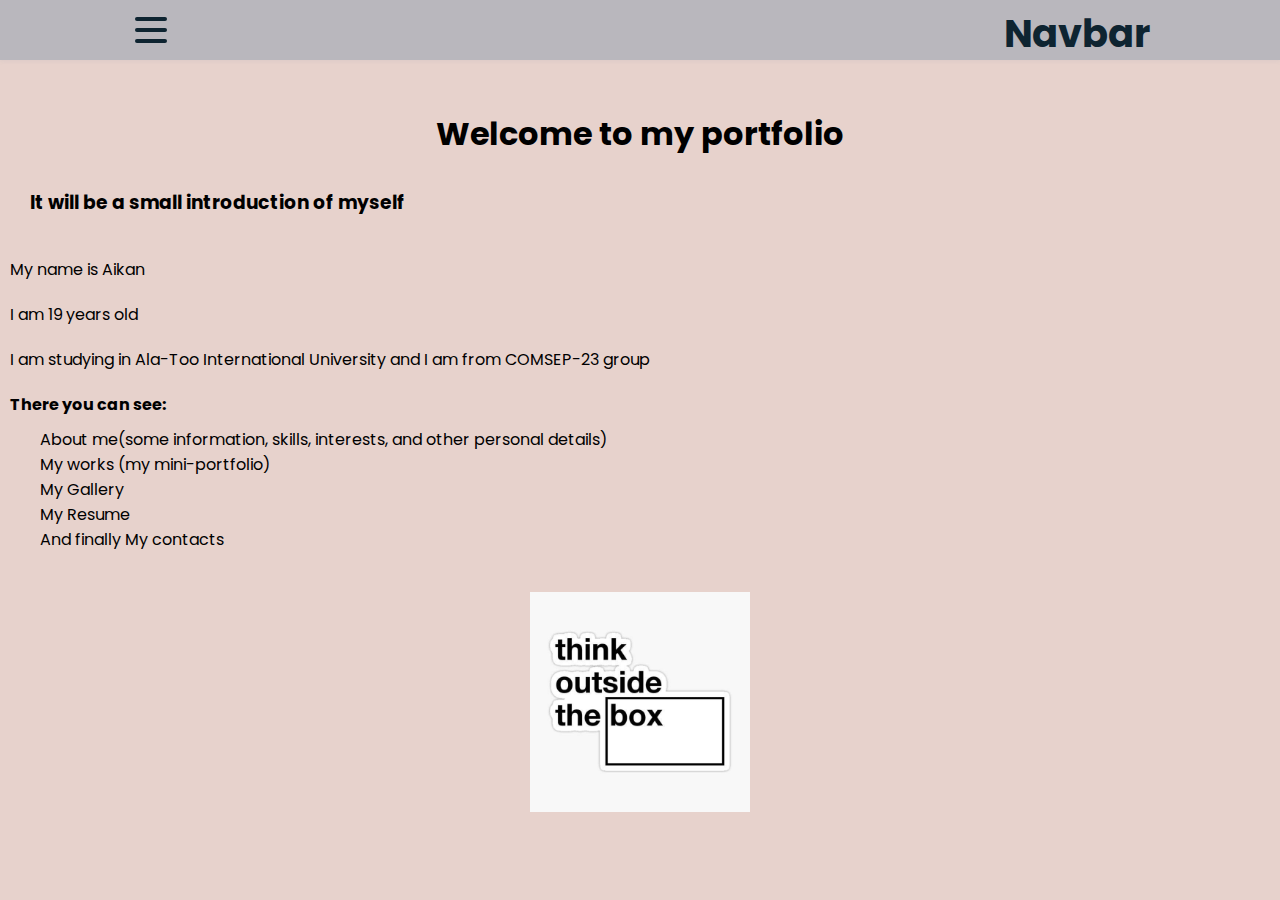
<file: index.html>
<!DOCTYPE html>
<html lang="en">
<head>
    <meta charset="UTF-8">
    <meta name="viewport" content="width=device-width, initial-scale=1.0">
    <title>Home</title>
    <link rel="stylesheet" href="css/style.css">
</head>
<body>
        <nav>
          <div class="navbar">
            <div class="container nav-container">
                <input class="checkbox" type="checkbox" name="" id="" />
                <div class="hamburger-lines">
                  <span class="line line1"></span>
                  <span class="line line2"></span>
                  <span class="line line3"></span>
                </div>  
              <div class="logo">
                <h1>Navbar</h1>
              </div>
              <div class="menu-items">
                <li><a href="#">Home</a></li>
                <li><a href="about.html">About</a></li>
                <li><a href="resume.html">Resume</a></li>
                <li><a href="works.html">Works</a></li>
                <li><a href="gallery.html">Gallery</a></li>
                <li><a href="contact.html">Contact</a></li>
              </div>
            </div>
          </div>
        </nav>
      <div class="h1">
      <h1>Welcome to my portfolio </h1>
    </div>
    <h3>It will be a small introduction of myself</h3>
    <div>
    <p> My name is Aikan</p>
    <p>I am 19 years old</p>
    <p>I am studying in Ala-Too International University and I am from COMSEP-23 group</p>
    <p><b>There you can see:</b></p>
    <ul >
      <li >About me(some information, skills, interests, and other personal details)</li>
      <li>My works (my mini-portfolio)</li>
      <li>My Gallery</li>
      <li>My Resume</li>
      <li>And finally My contacts</li>
    </ul>

    <img src="photos\photo_2024-03-26_17-17-33.jpg" alt="sticker" width="300px">
</div>
</body>
</html>
</file>
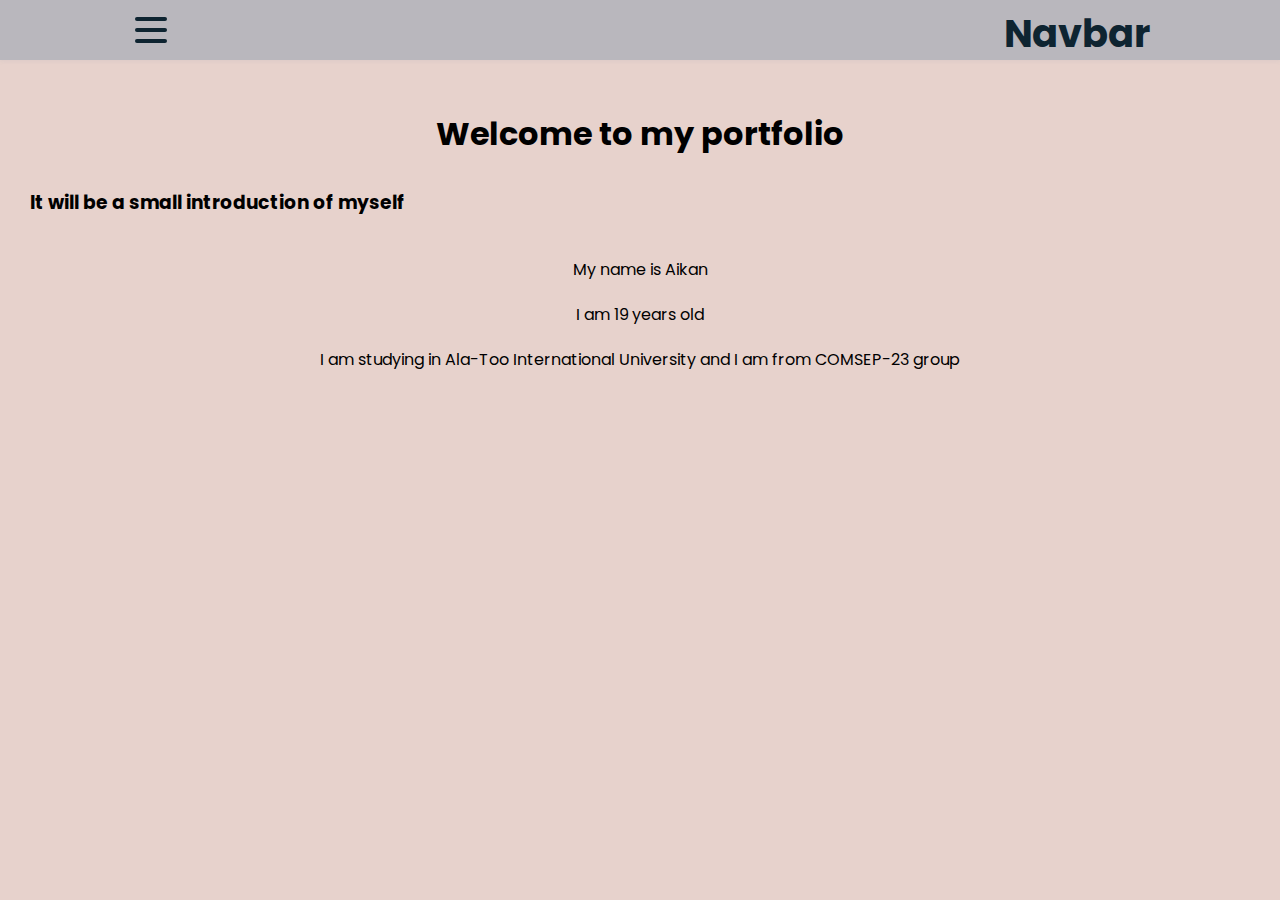
<file: html/index.html>
<!DOCTYPE html>
<html lang="en">
<head>
    <meta charset="UTF-8">
    <meta name="viewport" content="width=device-width, initial-scale=1.0">
    <title>Home</title>
    <link rel="stylesheet" href="/css/index.css">
</head>
<body>
        <nav>
          <div class="navbar">
            <div class="container nav-container">
                <input class="checkbox" type="checkbox" name="" id="" />
                <div class="hamburger-lines">
                  <span class="line line1"></span>
                  <span class="line line2"></span>
                  <span class="line line3"></span>
                </div>  
              <div class="logo">
                <h1>Navbar</h1>
              </div>
              <div class="menu-items">
                <li><a href="#">Home</a></li>
                <li><a href="/html/about.html">About</a></li>
                <li><a href="/html/resume.html">Resume</a></li>
                <li><a href="/html/works.html">Works</a></li>
                <li><a href="/html/gallery.html">Gallery</a></li>
                <li><a href="/html/contact.html">Contact</a></li>
              </div>
            </div>
          </div>
        </nav>
      <div class="h1">
      <h1>Welcome to my portfolio </h1>
    </div>
    <h3>It will be a small introduction of myself</h3>
    <div>
    <p> My name is Aikan</p>
    <p>I am 19 years old</p>
    <p>I am studying in Ala-Too International University and I am from COMSEP-23 group</p>
</div>
</body>
</html>
</file>
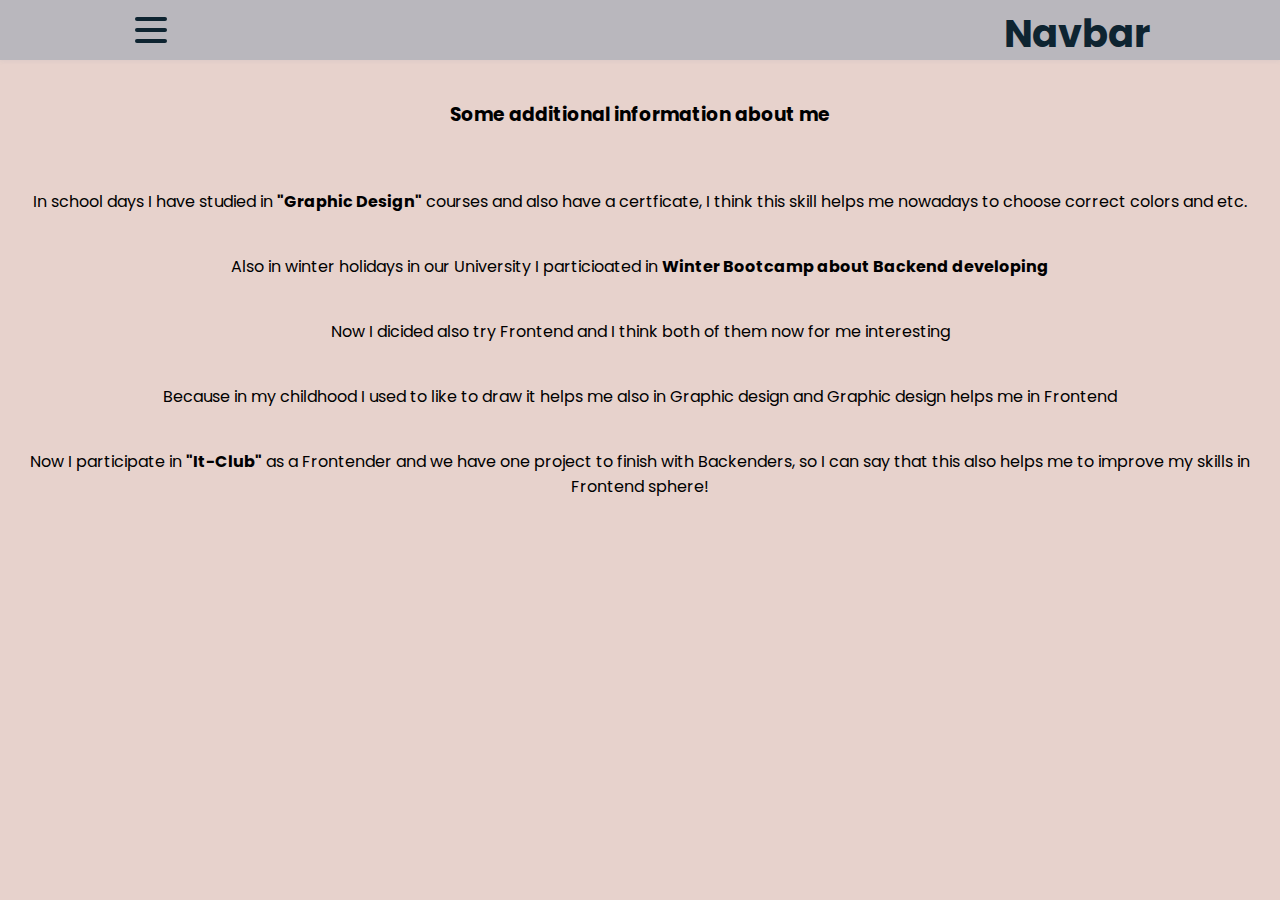
<file: about.html>
<!DOCTYPE html>
<html lang="en">
<head>
    <meta charset="UTF-8">
    <meta name="viewport" content="width=device-width, initial-scale=1.0">
    <title>About</title>
    <link rel="stylesheet" href="css/about.css">
</head>
<body>
    <nav>
        <div class="navbar">
          <div class="container nav-container">
              <input class="checkbox" type="checkbox" name="" id="" />
              <div class="hamburger-lines">
                <span class="line line1"></span>
                <span class="line line2"></span>
                <span class="line line3"></span>
              </div>  
            <div class="logo">
              <h1>Navbar</h1>
            </div>
            <div class="menu-items">
              <li><a href="index.html">Home</a></li>
              <li><a href="#">About</a></li>
              <li><a href="resume.html">Resume</a></li>
              <li><a href="works.html">Works</a></li>
              <li><a href="gallery.html">Gallery</a></li>
              <li><a href="contact.html">Contact</a></li>
            </div>
          </div>
        </div>
      </nav>
      <h3>Some additional information about me</h3>
      <p>In school days I have studied in <b>"Graphic Design"</b> courses and also have a certficate, I think this skill helps me nowadays to choose correct colors and etc.</p>
      <p>Also in winter holidays in our University I particioated in <b>Winter Bootcamp about Backend developing</b></p>
      <p>Now I dicided also try Frontend and I think both of them now for me interesting</p>
      <p>Because in my childhood I used to like to draw it helps me also in Graphic design and Graphic design helps me in Frontend</p>
      <p>Now I participate in <b>"It-Club"</b> as a Frontender and we have one project to finish with Backenders, so I can say that this also helps me to improve my skills in Frontend sphere!</p>
</body>
</html>
</file>
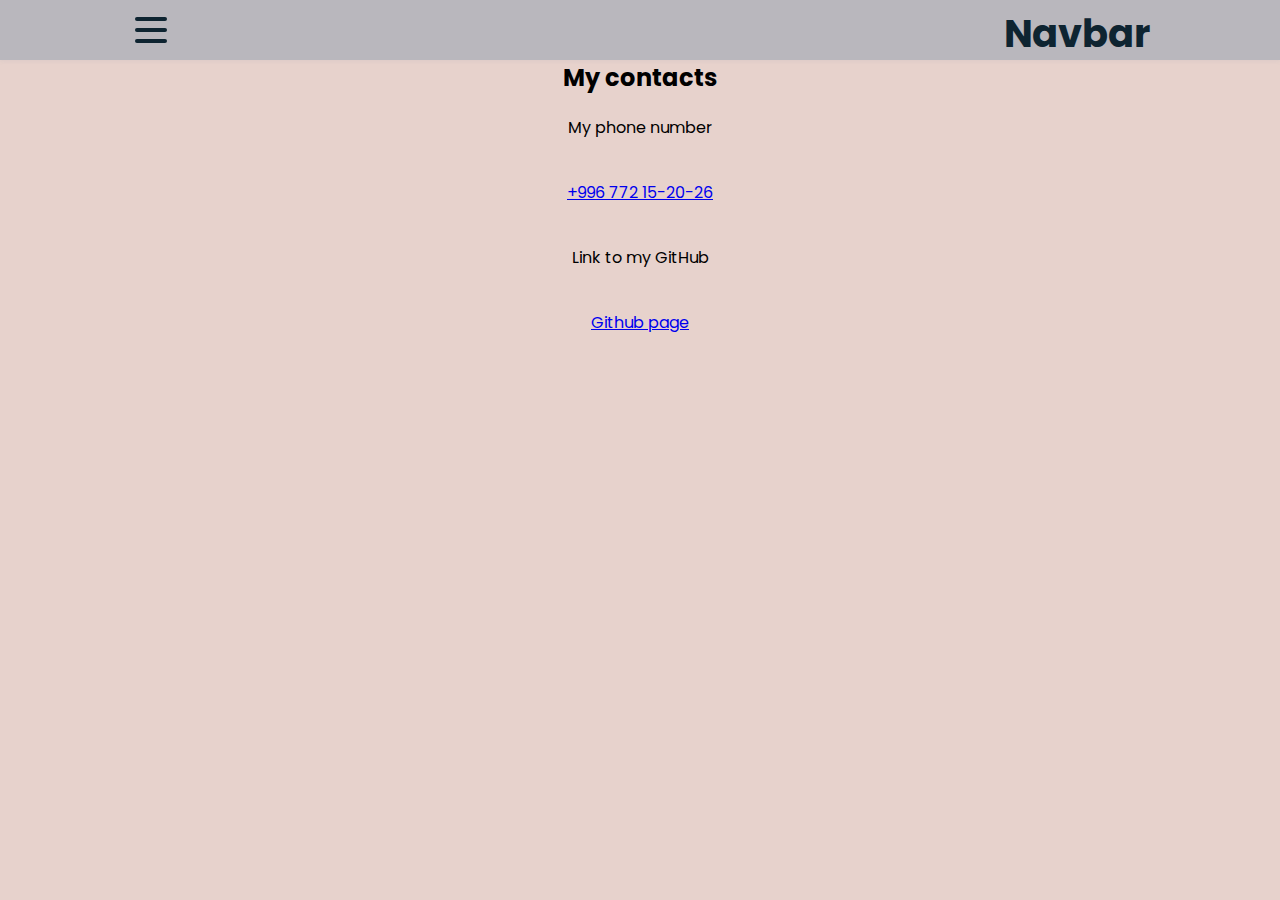
<file: contact.html>
<!DOCTYPE html>
<html lang="en">
<head>
    <meta charset="UTF-8">
    <meta name="viewport" content="width=device-width, initial-scale=1.0">
    <title>Contact</title>
    <link rel="stylesheet" href="css/contact.css">
</head>
<body>
    <nav>
        <div class="navbar">
          <div class="container nav-container">
              <input class="checkbox" type="checkbox" name="" id="" />
              <div class="hamburger-lines">
                <span class="line line1"></span>
                <span class="line line2"></span>
                <span class="line line3"></span>
              </div>  
            <div class="logo">
              <h1>Navbar</h1>
            </div>
            <div class="menu-items">
              <li><a href="index.html">Home</a></li>
              <li><a href="about.html">About</a></li>
              <li><a href="resume.html">Resume</a></li>
              <li><a href="works.html">Works</a></li>
              <li><a href="gallery.html">Gallery</a></li>
              <li><a href="#">Contact</a></li>
            </div>
          </div>
        </div>
      </nav>
      <h2>My contacts</h2>
      <p id="textphone">My phone number</p> <p id="number"><a href="+996772152026">+996 772 15-20-26</a></p>
      <p>Link to my GitHub</p>
      <p id="github"><a href="https://github.com/taesay17">Github page</a></p>
</body>
</html>
</file>
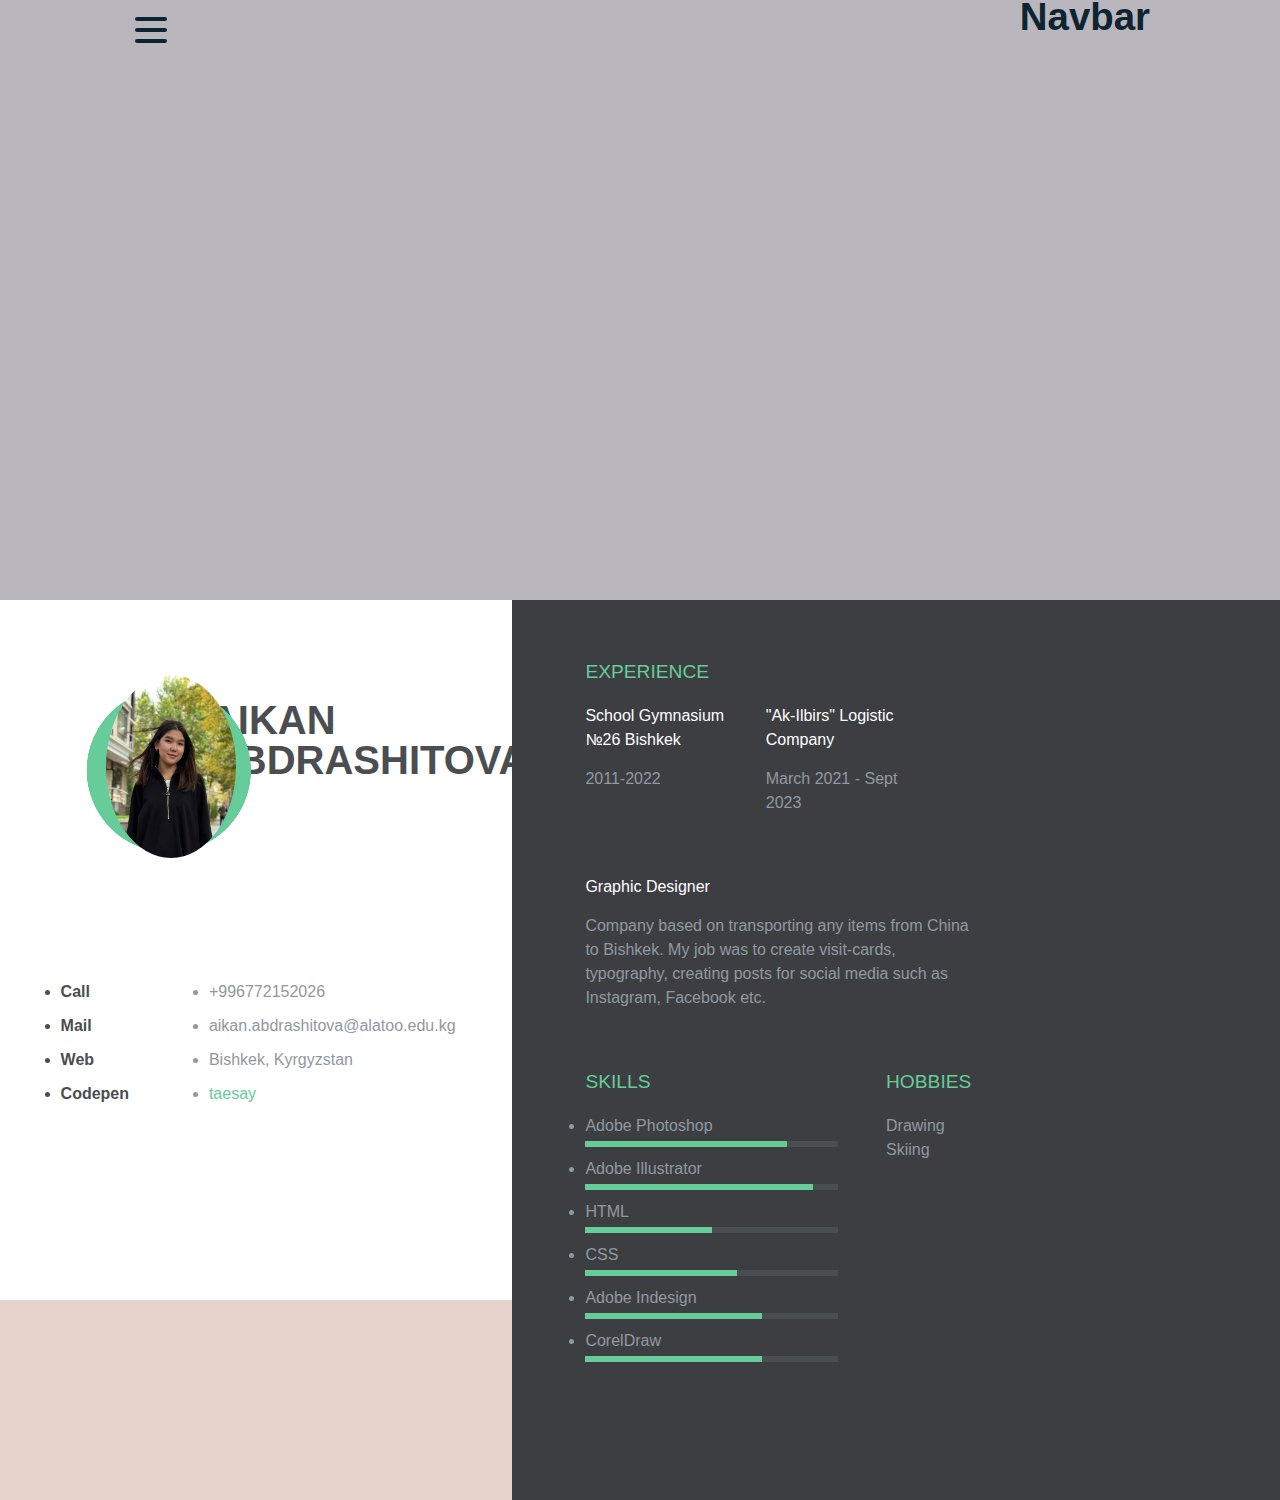
<file: resume.html>
<!DOCTYPE html>
<html lang="en">
<head>
    <meta charset="UTF-8">
    <meta name="viewport" content="width=device-width, initial-scale=1.0">
    <title>Resume</title>
    <link rel="stylesheet" href="css/resume.css">
    <link rel="stylesheet" href="js/resume.js">
</head>
<body>
    <nav>
        <div class="navbar">
          <div class="container nav-container">
              <input class="checkbox" type="checkbox" name="" id="" />
              <div class="hamburger-lines">
                <span class="line line1"></span>
                <span class="line line2"></span>
                <span class="line line3"></span>
              </div>  
            <div class="logo">
              <h1>Navbar</h1>
            </div>
            <div class="menu-items">
              <li><a href="index.html">Home</a></li>
              <li><a href="about.html">About</a></li>
              <li><a href="#">Resume</a></li>
              <li><a href="works.html">Works</a></li>
              <li><a href="gallery.html">Gallery</a></li>
              <li><a href="contact.html">Contact</a></li>
            </div>
          </div>
        </div>
      </nav>
      <div class="resume-wrapper">
        <section class="profile section-padding">
          <div class="container">
            <div class="picture-resume-wrapper">
              <div class="picture-resume">
              <span><img src="photos\my photo.jpg" alt="" /></span>
              <svg version="1.1" viewBox="0 0 350 350">
        
        <defs>
          <filter id="goo">
            <feGaussianBlur in="SourceGraphic" stdDeviation="8" result="blur" />
            <feColorMatrix in="blur" mode="matrix" values="1 0 0 0 0  0 1 0 0 0  0 0 1 0 0  0 0 0 21 -9" result="cm" />
          </filter>
        </defs>
        
        
      <g filter="url(#goo)" >  
        
        <circle id="main_circle" class="st0" cx="171.5" cy="175.6" r="130"/>
        
        <circle id="circle" class="bubble0 st1" cx="171.5" cy="175.6" r="122.7"/>
        <circle id="circle" class="bubble1 st1" cx="171.5" cy="175.6" r="122.7"/>
        <circle id="circle" class="bubble2 st1" cx="171.5" cy="175.6" r="122.7"/>
        <circle id="circle" class="bubble3 st1" cx="171.5" cy="175.6" r="122.7"/>
        <circle id="circle" class="bubble4 st1" cx="171.5" cy="175.6" r="122.7"/>
        <circle id="circle" class="bubble5 st1" cx="171.5" cy="175.6" r="122.7"/>
        <circle id="circle" class="bubble6 st1" cx="171.5" cy="175.6" r="122.7"/>
        <circle id="circle" class="bubble7 st1" cx="171.5" cy="175.6" r="122.7"/>
        <circle id="circle" class="bubble8 st1" cx="171.5" cy="175.6" r="122.7"/>
        <circle id="circle" class="bubble9 st1" cx="171.5" cy="175.6" r="122.7"/>
        <circle id="circle" class="bubble10 st1" cx="171.5" cy="175.6" r="122.7"/>
      
      </g>  
      </svg>
            </div>
               <div class="clearfix"></div>
       </div>
            <div class="name-wrapper">
              <h1>Aikan<br/>Abdrashitova</h1>
            </div>
            <div class="clearfix"></div>
            <div class="contact-info clearfix">
              <ul class="list-titles">
                <li>Call</li>
                <li>Mail</li>
                <li>Web</li>
              </ul>
              <ul class="list-content ">
                <li>+996772152026</li>
                <li>aikan.abdrashitova@alatoo.edu.kg</li> 
                <li>Bishkek, Kyrgyzstan</li> 
              </ul>
            </div>
            <div class="contact-social clearfix">
              <ul class="list-titles">
                
                <li>Codepen</li>
              </ul>
              <ul class="list-content"> 

                <li><a href="https://codepen.io/taesay">taesay</a></li>
              </ul>
            </div>
          </div>
        </section>
        
        <section class="experience section-padding">
          <div class="container">
            <h3 class="experience-title">Experience</h3>
            
            <div class="experience-wrapper">
              <div class="company-wrapper clearfix">
                <div class="experience-title">School Gymnasium №26 Bishkek</div>
                <div class="time">2011-2022</div> 
              </div>
              
              
              <div class="company-wrapper clearfix">
                <div class="experience-title">"Ak-Ilbirs" Logistic Company</div> 
                <div class="time">March 2021 - Sept 2023</div> 
              </div>
              
               <div class="job-wrapper clearfix">
                <div class="experience-title">Graphic Designer</div> 
                <div class="company-description">
                  <p>Company based on transporting any items from China to Bishkek. My job was to create visit-cards, typography, creating posts for social media such as Instagram, Facebook etc.</p>  
                </div>
              </div>
              
              
              
            </div>
            
            <div class="section-wrapper clearfix">
              <h3 class="section-title">Skills</h3>  
                <ul>
                  <li class="skill-percentage">Adobe Photoshop</li>
                  <li class="skill-percentage">Adobe Illustrator</li>
                  <li class="skill-percentage">HTML</li>
                  <li class="skill-percentage">CSS</li>
                  <li class="skill-percentage">Adobe Indesign</li>
                  <li class="skill-percentage">CorelDraw</li>
                  
                </ul>
              
            </div>
            
            <div class="section-wrapper clearfix">
              <h3 class="section-title">Hobbies</h3>  
              <p>Drawing</p>
              
              <p>Skiing</p> 
            </div>
            
          </div>
        </section>
        
        <div class="clearfix"></div>
      </div>
</body>
</html>
</file>
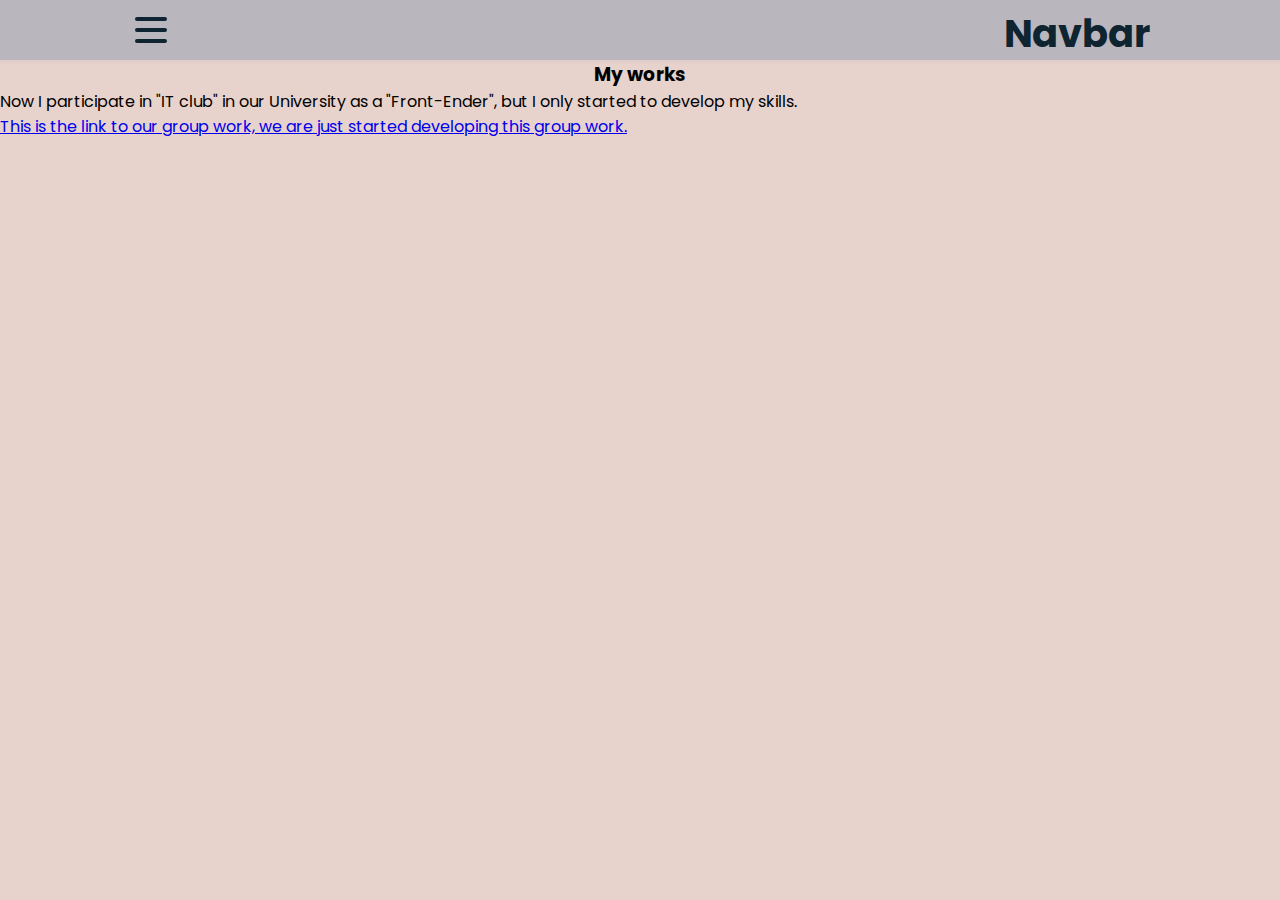
<file: works.html>
<!DOCTYPE html>
<html lang="en">
<head>
    <meta charset="UTF-8">
    <meta name="viewport" content="width=device-width, initial-scale=1.0">
    <title>Works</title>
    
    <link rel="stylesheet" href="css/works.css">
</head>
<body>
    <nav>
        <div class="navbar">
          <div class="container nav-container">
              <input class="checkbox" type="checkbox" name="" id="" />
              <div class="hamburger-lines">
                <span class="line line1"></span>
                <span class="line line2"></span>
                <span class="line line3"></span>
              </div>  
            <div class="logo">
              <h1>Navbar</h1>
            </div>
            <div class="menu-items">
              <li><a href="index.html">Home</a></li>
              <li><a href="about.html">About</a></li>
              <li><a href="resume.html">Resume</a></li>
              <li><a href="#">Works</a></li>
              <li><a href="gallery.html">Gallery</a></li>
              <li><a href="contact.html">Contact</a></li>
            </div>
          </div>
        </div>
      </nav>
      <h3>My works</h3>
      <p>Now I participate in "IT club" in our University as a "Front-Ender", but I only started to develop my skills. </p>

<a href="https://github.com/osmnva/shop">This is the link to our group work, we are just started developing this group work.</a>
      
</body>
</html>
</file>
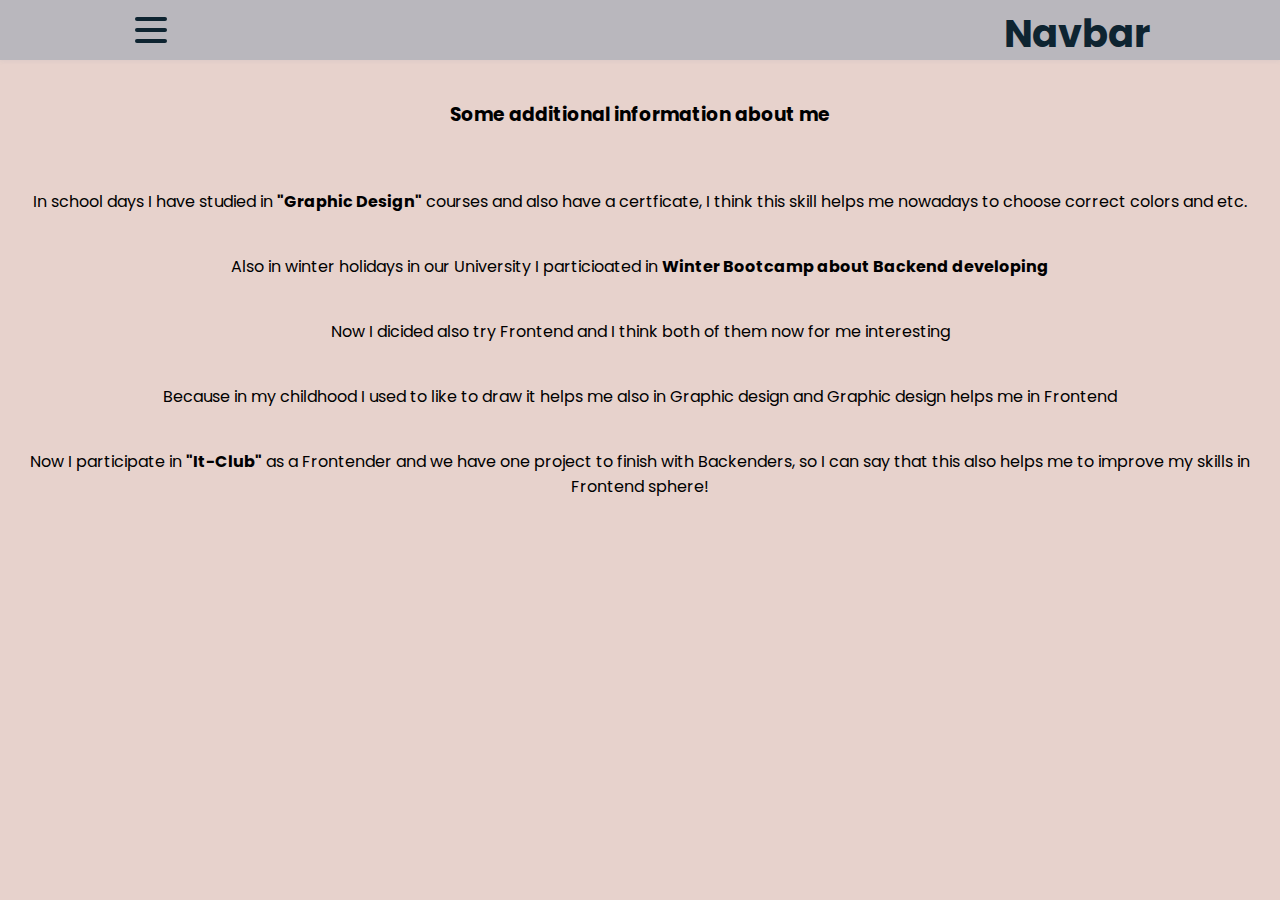
<file: html/about.html>
<!DOCTYPE html>
<html lang="en">
<head>
    <meta charset="UTF-8">
    <meta name="viewport" content="width=device-width, initial-scale=1.0">
    <title>About</title>
    <link rel="stylesheet" href="/css/about.css">
</head>
<body>
    <nav>
        <div class="navbar">
          <div class="container nav-container">
              <input class="checkbox" type="checkbox" name="" id="" />
              <div class="hamburger-lines">
                <span class="line line1"></span>
                <span class="line line2"></span>
                <span class="line line3"></span>
              </div>  
            <div class="logo">
              <h1>Navbar</h1>
            </div>
            <div class="menu-items">
              <li><a href="/html/index.html">Home</a></li>
              <li><a href="#">About</a></li>
              <li><a href="/html/resume.html">Resume</a></li>
              <li><a href="/html/works.html">Works</a></li>
              <li><a href="/html/gallery.html">Gallery</a></li>
              <li><a href="/html/contact.html">Contact</a></li>
            </div>
          </div>
        </div>
      </nav>
      <h3>Some additional information about me</h3>
      <p>In school days I have studied in <b>"Graphic Design"</b> courses and also have a certficate, I think this skill helps me nowadays to choose correct colors and etc.</p>
      <p>Also in winter holidays in our University I particioated in <b>Winter Bootcamp about Backend developing</b></p>
      <p>Now I dicided also try Frontend and I think both of them now for me interesting</p>
      <p>Because in my childhood I used to like to draw it helps me also in Graphic design and Graphic design helps me in Frontend</p>
      <p>Now I participate in <b>"It-Club"</b> as a Frontender and we have one project to finish with Backenders, so I can say that this also helps me to improve my skills in Frontend sphere!</p>
</body>
</html>
</file>
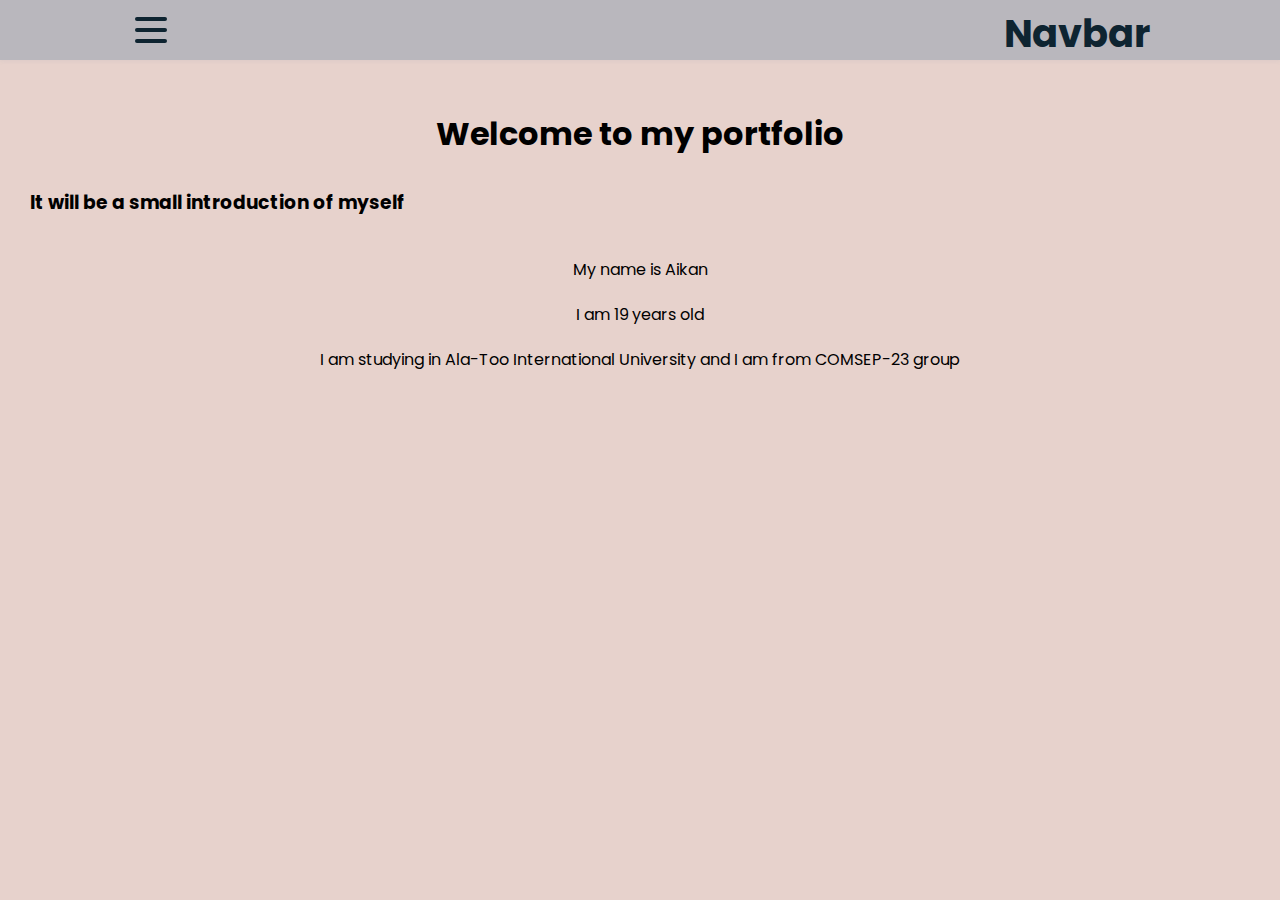
<file: html/home.html>
<!DOCTYPE html>
<html lang="en">
<head>
    <meta charset="UTF-8">
    <meta name="viewport" content="width=device-width, initial-scale=1.0">
    <title>Home</title>
    <link rel="stylesheet" href="/css/home.css">
</head>
<body>
        <nav>
          <div class="navbar">
            <div class="container nav-container">
                <input class="checkbox" type="checkbox" name="" id="" />
                <div class="hamburger-lines">
                  <span class="line line1"></span>
                  <span class="line line2"></span>
                  <span class="line line3"></span>
                </div>  
              <div class="logo">
                <h1>Navbar</h1>
              </div>
              <div class="menu-items">
                <li><a href="#">Home</a></li>
                <li><a href="/html/about.html">About</a></li>
                <li><a href="/html/resume.html">Resume</a></li>
                <li><a href="/html/works.html">Works</a></li>
                <li><a href="/html/gallery.html">Gallery</a></li>
                <li><a href="/html/contact.html">Contact</a></li>
              </div>
            </div>
          </div>
        </nav>
      <div class="h1">
      <h1>Welcome to my portfolio </h1>
    </div>
    <h3>It will be a small introduction of myself</h3>
    <div>
    <p> My name is Aikan</p>
    <p>I am 19 years old</p>
    <p>I am studying in Ala-Too International University and I am from COMSEP-23 group</p>
</div>
</body>
</html>
</file>
<file: css/style.css>
@import url("https://fonts.googleapis.com/css2?family=Poppins:ital,wght@0,100;0,200;0,300;0,400;0,500;0,600;0,700;0,800;0,900;1,100;1,200;1,300;1,400;1,500;1,600;1,700;1,800;1,900&display=swap");

* {
  margin: 0;
  padding: 0;
  box-sizing: border-box;
}

body {
  font-family: "Poppins", sans-serif;
}

.container {
  max-width: 1050px;
  width: 90%;
  margin: auto;
}

.navbar {
  width: 100%;
  box-shadow: 0 1px 4px rgb(146 161 176 / 15%);
  background-color: #B9B7Bd;
}

.nav-container {
  display: flex;
  justify-content: space-between;
  align-items: center;
  height: 62px;
}

.navbar .menu-items {
  display: flex;
}

.navbar .nav-container li {
  list-style: none;
}

.navbar .nav-container a {
  text-decoration: none;
  color: #0e2431;
  font-weight: 500;
  font-size: 1.2rem;
  padding: 0.7rem;
}

.navbar .nav-container a:hover{
    font-weight: bolder;
}

.nav-container {
  display: block;
  position: relative;
  height: 60px;
}

.nav-container .checkbox {
  position: absolute;
  display: block;
  height: 32px;
  width: 32px;
  top: 20px;
  left: 20px;
  z-index: 5;
  opacity: 0;
  cursor: pointer;
}

.nav-container .hamburger-lines {
  display: block;
  height: 26px;
  width: 32px;
  position: absolute;
  top: 17px;
  left: 20px;
  z-index: 2;
  display: flex;
  flex-direction: column;
  justify-content: space-between;
}

.nav-container .hamburger-lines .line {
  display: block;
  height: 4px;
  width: 100%;
  border-radius: 10px;
  background: #0e2431;
}

.nav-container .hamburger-lines .line1 {
  transform-origin: 0% 0%;
  transition: transform 0.4s ease-in-out;
}

.nav-container .hamburger-lines .line2 {
  transition: transform 0.2s ease-in-out;
}

.nav-container .hamburger-lines .line3 {
  transform-origin: 0% 100%;
  transition: transform 0.4s ease-in-out;
}

.navbar .menu-items {
  padding-top: 120px;
  box-shadow: inset 0 0 2000px rgba(255, 255, 255, .5);
  height: 100vh;
  width: 100%;
  transform: translate(-150%);
  display: flex;
  flex-direction: column;
  margin-left: -40px;
  padding-left: 50px;
  transition: transform 0.5s ease-in-out;
  text-align: center;
  background-color: #868B8E;
}

.navbar .menu-items li {
  margin-bottom: 1.2rem;
  font-size: 1.5rem;
  font-weight: 500;
  background-color: #868B8E;
}

.logo {
  position: absolute;
  top: 5px;
  right: 15px;
  font-size: 1.2rem;
  color: #0e2431;
}

.nav-container input[type="checkbox"]:checked ~ .menu-items {
  transform: translateX(0);
}

.nav-container input[type="checkbox"]:checked ~ .hamburger-lines .line1 {
  transform: rotate(45deg);
}

.nav-container input[type="checkbox"]:checked ~ .hamburger-lines .line2 {
  transform: scaleY(0);
}

.nav-container input[type="checkbox"]:checked ~ .hamburger-lines .line3 {
  transform: rotate(-45deg);
}

.nav-container input[type="checkbox"]:checked ~ .logo{
  display: none;
}

.h1 {
    text-align: center;
    padding-top: 50px;
}
h3 {
    padding: 30px;
}
body {
    background-color: #E7D2CC;
}
p {
  
    padding: 10px;
}
li {
  list-style-type: circle;
  padding-left: 40px;
}

img {
  display: block;
  padding: 40px;
  margin-left: auto;
  margin-right: auto;
}
</file>
<file: css/index.css>
@import url("https://fonts.googleapis.com/css2?family=Poppins:ital,wght@0,100;0,200;0,300;0,400;0,500;0,600;0,700;0,800;0,900;1,100;1,200;1,300;1,400;1,500;1,600;1,700;1,800;1,900&display=swap");

* {
  margin: 0;
  padding: 0;
  box-sizing: border-box;
}

body {
  font-family: "Poppins", sans-serif;
}

.container {
  max-width: 1050px;
  width: 90%;
  margin: auto;
}

.navbar {
  width: 100%;
  box-shadow: 0 1px 4px rgb(146 161 176 / 15%);
  background-color: #B9B7Bd;
}

.nav-container {
  display: flex;
  justify-content: space-between;
  align-items: center;
  height: 62px;
}

.navbar .menu-items {
  display: flex;
}

.navbar .nav-container li {
  list-style: none;
}

.navbar .nav-container a {
  text-decoration: none;
  color: #0e2431;
  font-weight: 500;
  font-size: 1.2rem;
  padding: 0.7rem;
}

.navbar .nav-container a:hover{
    font-weight: bolder;
}

.nav-container {
  display: block;
  position: relative;
  height: 60px;
}

.nav-container .checkbox {
  position: absolute;
  display: block;
  height: 32px;
  width: 32px;
  top: 20px;
  left: 20px;
  z-index: 5;
  opacity: 0;
  cursor: pointer;
}

.nav-container .hamburger-lines {
  display: block;
  height: 26px;
  width: 32px;
  position: absolute;
  top: 17px;
  left: 20px;
  z-index: 2;
  display: flex;
  flex-direction: column;
  justify-content: space-between;
}

.nav-container .hamburger-lines .line {
  display: block;
  height: 4px;
  width: 100%;
  border-radius: 10px;
  background: #0e2431;
}

.nav-container .hamburger-lines .line1 {
  transform-origin: 0% 0%;
  transition: transform 0.4s ease-in-out;
}

.nav-container .hamburger-lines .line2 {
  transition: transform 0.2s ease-in-out;
}

.nav-container .hamburger-lines .line3 {
  transform-origin: 0% 100%;
  transition: transform 0.4s ease-in-out;
}

.navbar .menu-items {
  padding-top: 120px;
  box-shadow: inset 0 0 2000px rgba(255, 255, 255, .5);
  height: 100vh;
  width: 100%;
  transform: translate(-150%);
  display: flex;
  flex-direction: column;
  margin-left: -40px;
  padding-left: 50px;
  transition: transform 0.5s ease-in-out;
  text-align: center;
  background-color: #868B8E;
}

.navbar .menu-items li {
  margin-bottom: 1.2rem;
  font-size: 1.5rem;
  font-weight: 500;
  background-color: #868B8E;
}

.logo {
  position: absolute;
  top: 5px;
  right: 15px;
  font-size: 1.2rem;
  color: #0e2431;
}

.nav-container input[type="checkbox"]:checked ~ .menu-items {
  transform: translateX(0);
}

.nav-container input[type="checkbox"]:checked ~ .hamburger-lines .line1 {
  transform: rotate(45deg);
}

.nav-container input[type="checkbox"]:checked ~ .hamburger-lines .line2 {
  transform: scaleY(0);
}

.nav-container input[type="checkbox"]:checked ~ .hamburger-lines .line3 {
  transform: rotate(-45deg);
}

.nav-container input[type="checkbox"]:checked ~ .logo{
  display: none;
}

.h1 {
    text-align: center;
    padding-top: 50px;
}
h3 {
    padding: 30px;
}
body {
    background-color: #E7D2CC;
}
p {
    text-align: center;
    padding: 10px;
}
</file>
<file: css/about.css>
@import url("https://fonts.googleapis.com/css2?family=Poppins:ital,wght@0,100;0,200;0,300;0,400;0,500;0,600;0,700;0,800;0,900;1,100;1,200;1,300;1,400;1,500;1,600;1,700;1,800;1,900&display=swap");

* {
  margin: 0;
  padding: 0;
  box-sizing: border-box;
}

body {
  font-family: "Poppins", sans-serif;
}

.container {
  max-width: 1050px;
  width: 90%;
  margin: auto;
}

.navbar {
  width: 100%;
  box-shadow: 0 1px 4px rgb(146 161 176 / 15%);
  background-color: #B9B7Bd;
}

.nav-container {
  display: flex;
  justify-content: space-between;
  align-items: center;
  height: 62px;
}

.navbar .menu-items {
  display: flex;
}

.navbar .nav-container li {
  list-style: none;
}

.navbar .nav-container a {
  text-decoration: none;
  color: #0e2431;
  font-weight: 500;
  font-size: 1.2rem;
  padding: 0.7rem;
}

.navbar .nav-container a:hover{
    font-weight: bolder;
}

.nav-container {
  display: block;
  position: relative;
  height: 60px;
}

.nav-container .checkbox {
  position: absolute;
  display: block;
  height: 32px;
  width: 32px;
  top: 20px;
  left: 20px;
  z-index: 5;
  opacity: 0;
  cursor: pointer;
}

.nav-container .hamburger-lines {
  display: block;
  height: 26px;
  width: 32px;
  position: absolute;
  top: 17px;
  left: 20px;
  z-index: 2;
  display: flex;
  flex-direction: column;
  justify-content: space-between;
}

.nav-container .hamburger-lines .line {
  display: block;
  height: 4px;
  width: 100%;
  border-radius: 10px;
  background: #0e2431;
}

.nav-container .hamburger-lines .line1 {
  transform-origin: 0% 0%;
  transition: transform 0.4s ease-in-out;
}

.nav-container .hamburger-lines .line2 {
  transition: transform 0.2s ease-in-out;
}

.nav-container .hamburger-lines .line3 {
  transform-origin: 0% 100%;
  transition: transform 0.4s ease-in-out;
}

.navbar .menu-items {
  padding-top: 120px;
  box-shadow: inset 0 0 2000px rgba(255, 255, 255, .5);
  height: 100vh;
  width: 100%;
  transform: translate(-150%);
  display: flex;
  flex-direction: column;
  margin-left: -40px;
  padding-left: 50px;
  transition: transform 0.5s ease-in-out;
  text-align: center;
  background-color: #868B8E;
}

.navbar .menu-items li {
  margin-bottom: 1.2rem;
  font-size: 1.5rem;
  font-weight: 500;
  background-color: #868B8E;
}

.logo {
  position: absolute;
  top: 5px;
  right: 15px;
  font-size: 1.2rem;
  color: #0e2431;
}

.nav-container input[type="checkbox"]:checked ~ .menu-items {
  transform: translateX(0);
}

.nav-container input[type="checkbox"]:checked ~ .hamburger-lines .line1 {
  transform: rotate(45deg);
}

.nav-container input[type="checkbox"]:checked ~ .hamburger-lines .line2 {
  transform: scaleY(0);
}

.nav-container input[type="checkbox"]:checked ~ .hamburger-lines .line3 {
  transform: rotate(-45deg);
}

.nav-container input[type="checkbox"]:checked ~ .logo{
  display: none;
}
h3 {
    padding: 40px;
    text-align: center;
}
body {
    background-color: #E7d2CC;
}
p {
    display: block;
    padding: 20px;
    text-align: center;
}
</file>
<file: css/contact.css>
@import url("https://fonts.googleapis.com/css2?family=Poppins:ital,wght@0,100;0,200;0,300;0,400;0,500;0,600;0,700;0,800;0,900;1,100;1,200;1,300;1,400;1,500;1,600;1,700;1,800;1,900&display=swap");

* {
  margin: 0;
  padding: 0;
  box-sizing: border-box;
}

body {
  font-family: "Poppins", sans-serif;
}

.container {
  max-width: 1050px;
  width: 90%;
  margin: auto;
}

.navbar {
  width: 100%;
  box-shadow: 0 1px 4px rgb(146 161 176 / 15%);
  background-color: #B9B7Bd;
}

.nav-container {
  display: flex;
  justify-content: space-between;
  align-items: center;
  height: 62px;
}

.navbar .menu-items {
  display: flex;
}

.navbar .nav-container li {
  list-style: none;
}

.navbar .nav-container a {
  text-decoration: none;
  color: #0e2431;
  font-weight: 500;
  font-size: 1.2rem;
  padding: 0.7rem;
}

.navbar .nav-container a:hover{
    font-weight: bolder;
}

.nav-container {
  display: block;
  position: relative;
  height: 60px;
}

.nav-container .checkbox {
  position: absolute;
  display: block;
  height: 32px;
  width: 32px;
  top: 20px;
  left: 20px;
  z-index: 5;
  opacity: 0;
  cursor: pointer;
}

.nav-container .hamburger-lines {
  display: block;
  height: 26px;
  width: 32px;
  position: absolute;
  top: 17px;
  left: 20px;
  z-index: 2;
  display: flex;
  flex-direction: column;
  justify-content: space-between;
}

.nav-container .hamburger-lines .line {
  display: block;
  height: 4px;
  width: 100%;
  border-radius: 10px;
  background: #0e2431;
}

.nav-container .hamburger-lines .line1 {
  transform-origin: 0% 0%;
  transition: transform 0.4s ease-in-out;
}

.nav-container .hamburger-lines .line2 {
  transition: transform 0.2s ease-in-out;
}

.nav-container .hamburger-lines .line3 {
  transform-origin: 0% 100%;
  transition: transform 0.4s ease-in-out;
}

.navbar .menu-items {
  padding-top: 120px;
  box-shadow: inset 0 0 2000px rgba(255, 255, 255, .5);
  height: 100vh;
  width: 100%;
  transform: translate(-150%);
  display: flex;
  flex-direction: column;
  margin-left: -40px;
  padding-left: 50px;
  transition: transform 0.5s ease-in-out;
  text-align: center;
  background-color: #868B8E;
}

.navbar .menu-items li {
  margin-bottom: 1.2rem;
  font-size: 1.5rem;
  font-weight: 500;
  background-color: #868B8E;
}

.logo {
  position: absolute;
  top: 5px;
  right: 15px;
  font-size: 1.2rem;
  color: #0e2431;
}

.nav-container input[type="checkbox"]:checked ~ .menu-items {
  transform: translateX(0);
}

.nav-container input[type="checkbox"]:checked ~ .hamburger-lines .line1 {
  transform: rotate(45deg);
}

.nav-container input[type="checkbox"]:checked ~ .hamburger-lines .line2 {
  transform: scaleY(0);
}

.nav-container input[type="checkbox"]:checked ~ .hamburger-lines .line3 {
  transform: rotate(-45deg);
}

.nav-container input[type="checkbox"]:checked ~ .logo{
  display: none;
}

h2 {
    text-align: center;
}
p {
    display: block;
    padding: 20px;
    text-align: center;
}
body {
    background-color: #E7d2CC;
}
</file>
<file: css/resume.css>
@import url("https://fonts.googleapis.com/css2?family=Poppins:ital,wght@0,100;0,200;0,300;0,400;0,500;0,600;0,700;0,800;0,900;1,100;1,200;1,300;1,400;1,500;1,600;1,700;1,800;1,900&display=swap");

* {
  margin: 0;
  padding: 0;
  box-sizing: border-box;
}

body {
  font-family: "Poppins", sans-serif;
}

.container {
  max-width: 1050px;
  width: 90%;
  margin: auto;
}

.navbar {
  width: 100%;
  box-shadow: 0 1px 4px rgb(146 161 176 / 15%);
  background-color: #B9B7Bd;
}

.nav-container {
  display: flex;
  justify-content: space-between;
  align-items: center;
  height: 62px;
}

.navbar .menu-items {
  display: flex;
}

.navbar .nav-container li {
  list-style: none;
}

.navbar .nav-container a {
  text-decoration: none;
  color: #0e2431;
  font-weight: 500;
  font-size: 1.2rem;
  padding: 0.7rem;
}

.navbar .nav-container a:hover{
    font-weight: bolder;
}

.nav-container {
  display: block;
  position: relative;
  height: 60px;
}

.nav-container .checkbox {
  position: absolute;
  display: block;
  height: 32px;
  width: 32px;
  top: 20px;
  left: 20px;
  z-index: 5;
  opacity: 0;
  cursor: pointer;
}

.nav-container .hamburger-lines {
  display: block;
  height: 26px;
  width: 32px;
  position: absolute;
  top: 17px;
  left: 20px;
  z-index: 2;
  display: flex;
  flex-direction: column;
  justify-content: space-between;
}

.nav-container .hamburger-lines .line {
  display: block;
  height: 4px;
  width: 100%;
  border-radius: 10px;
  background: #0e2431;
}

.nav-container .hamburger-lines .line1 {
  transform-origin: 0% 0%;
  transition: transform 0.4s ease-in-out;
}

.nav-container .hamburger-lines .line2 {
  transition: transform 0.2s ease-in-out;
}

.nav-container .hamburger-lines .line3 {
  transform-origin: 0% 100%;
  transition: transform 0.4s ease-in-out;
}

.navbar .menu-items {
  padding-top: 120px;
  box-shadow: inset 0 0 2000px rgba(255, 255, 255, .5);
  height: 100vh;
  width: 100%;
  transform: translate(-150%);
  display: flex;
  flex-direction: column;
  margin-left: -40px;
  padding-left: 50px;
  transition: transform 0.5s ease-in-out;
  text-align: center;
  background-color: #868B8E;
}

.navbar .menu-items li {
  margin-bottom: 1.2rem;
  font-size: 1.5rem;
  font-weight: 500;
  background-color: #868B8E;
}

.logo {
  position: absolute;
  top: 5px;
  right: 15px;
  font-size: 1.2rem;
  color: #0e2431;
}

.nav-container input[type="checkbox"]:checked ~ .menu-items {
  transform: translateX(0);
}

.nav-container input[type="checkbox"]:checked ~ .hamburger-lines .line1 {
  transform: rotate(45deg);
}

.nav-container input[type="checkbox"]:checked ~ .hamburger-lines .line2 {
  transform: scaleY(0);
}

.nav-container input[type="checkbox"]:checked ~ .hamburger-lines .line3 {
  transform: rotate(-45deg);
}

.nav-container input[type="checkbox"]:checked ~ .logo{
  display: none;
}
body {
    background-color: #E7D2CC;
}







@import url(https://fonts.googleapis.com/css?family=Varela+Round);
@import url(https://fonts.googleapis.com/css?family=Open+Sans:400,300,600,700);



 
@mixin breakpoint($point) {
  @if $point == papa-bear {
    @media (max-width: 1500px)  { @content; }
  }
  @if $point == mama-bear {
    @media (max-width: 1200px)  { @content; }
  }
  @if $point == brother-bear {
    @media (max-width: 850px)  { @content; }
  }
  @else if $point == baby-bear {
    @media (max-width: 450px)  { @content; }
  }
}

*, *::after, *::before {
  box-sizing:border-box;
}

html,body {
  height: 100%;
}

body {
  font-family: 'Open Sans', sans-serif;
  font-size:16px;
  line-height:1.5em;
}
a{color:#66cc99; text-decoration:none;}
.clearfix::after, .clearfix::before {
  content: " ";
	display: table;
}
.clearfix::after{clear:both;}
.bold {color:#4a4e51; font-weight:400;}

.resume-wrapper {
  position:relative;
  text-align:center;
  height:100%;
}

.container {
  min-height:600px;
} 

.profile {
  background:#fff;
  width:40%;
  float:left;
  color:#9099a0;
  @include breakpoint(brother-bear) { width: 100%; }
  .name-wrapper {
    float:left;
    width:60%;
  }
  h1 {
    font-size:2.5em;
    text-align:left;
    font-family: 'Varela Round', sans-serif;
    color:#4a4e51;
    text-transform:uppercase;
    line-height:1em;
    padding-top:40px; 
    @include breakpoint(mama-bear) {
       padding: top 2px;
    }
    @include breakpoint(baby-bear) {
      font-size:1.8em;  
      padding-top:20px;
    } 
  }
  li {
      margin-bottom:10px;
    }
  .picture-resume-wrapper {
    width:40%;
    display:block;
    float:left;
    @include breakpoint(mama-bear) {
       width:100%;
    }
  }
  .picture-resume {
    width:220px;
    height:220px;
    background-size:cover;
    border-radius:50%;
    margin-right:0px;
    display:table;
    position:relative;
    vertical-align:middle;
    span {
        display:table-cell;
        vertical-align: middle;
        position:relative;
        margin:0 auto;
        z-index:10;
       text-align:center
    }
    img {
      border-radius:50%;
      width:130px;
      @include breakpoint(papa-bear) {
        width:80px;
      }
      @include breakpoint(mama-bear) {
        width:120px;
        height:120px;
      }
    }
    @include breakpoint(papa-bear) {
      width:150px;
      height:150px;
    }
    @include breakpoint(mama-bear) {
      width:200px;
      height:200px;
    }
     @include breakpoint(baby-bear) { width:180px;height:180px; } 
  }
  .contact-info{
    margin-top:100px;
    font-weight:300;
    @include breakpoint(mama-bear) {margin-top:70px; } 
    @include breakpoint(baby-bear) { margin-top:50px; } 
  }
  .list-titles {
    float:left;
    text-align:left;
    font-weight:600;
    width:40%;
    color:#4a4e51;
  }
  .list-content{
    float:left;
    width:60%;
    text-align:left;
    font-weight:300;
  }
  .contact-presentation {
    text-align:left;
    font-weight:300;
    margin-top:100px;
    margin-bottom:100px;
    @include breakpoint(mama-bear) {margin-top:70px;margin-bottom:70px; } 
    @include breakpoint(brother-bear) {margin-top:50px;margin-bottom:50px; } 
    
  }
  svg {
    width:100%;
    position:absolute;
    top:0;
    left:0;
    /display:none;
  }

  .st0, .st1 {
    fill:#66cc99;
  }

  /* $profileBg:#fff;
$skillsBg:#3d3e42;
$profileColor:#9099a0;
$skillsColor:#9099a0; 
$linkColor:#66cc99;
$boldColor:#4a4e51;
$time:0.6s; */

}
.experience {
  background:#3d3e42;
  width:60%;
  float:left;
  position:relative;
  color:#9099a0;
  font-weight:300;
  min-height:100%;
  min-height:100vh;
  @include breakpoint(brother-bear) { width: 100%; } 
  h3.experience-title {
    color:#66cc99;
    text-align:left;
    text-transform:uppercase;
    font-size:1.2em;
    margin-bottom:20px;
    font-weight:400;
  }
  .company-wrapper {
    width:30%;
    float:left;
    text-align:left;
    padding-right:5%;
    margin-bottom:60px;
    @include breakpoint(baby-bear) {width:100%; margin-bottom:20px;} 
  }
  .job-wrapper {
    width:70%;
    float:left;
    text-align:left;
    padding-right:5%;
    margin-bottom:60px;
    @include breakpoint(baby-bear) {width:100%;margin-bottom:40px;} 
  }
  .experience-title {
      color:white;
      margin-bottom:15px;;
    }
}

.section-padding {
 padding:60px 60px 40px 40px;
 @include breakpoint(brother-bear) { padding:80px 15% 40px 10%; }
 @include breakpoint(baby-bear) { padding:40px 10% 20px 5%; }
}

.section-wrapper {
  width:50%;
  float:left;
  text-align:left;
  color:#9099a0;
  font-weight:300;
  margin-bottom:20px;
  @include breakpoint(baby-bear) {width:100%;}
  &:nth-child(3){ 
    padding-right:8%;
  }
  h3.section-title {
    color:#66cc99;
    text-align:left;
    text-transform:uppercase;
    font-size:1.2em;
    margin-bottom:20px;
    font-weight:400;
  }
  .skill-percentage {
    margin-bottom:10px;
    position:relative;
    &::after {
      content:"";
      width:100%;
      height:6px;
      background:#4a4e51;
      display:block;
      margin-top:3px;
    }
    &::before{
      content:"";
      height:6px;
      background:#66cc99;
      position:absolute;
      margin-top:3px;
      bottom:0;
    }
    &:nth-child(1)::before {width:80%;animation: skill_1 0.6s ease;}
    &:nth-child(2)::before {width:90%; animation: skill_2 0.6s ease;} 
    &:nth-child(3)::before {width:50%;animation: skill_3 0.6s ease;}
    &:nth-child(4)::before {width:60%;animation: skill_4 0.6s ease;}
    &:nth-child(5)::before {width:70%;animation: skill_5 0.6s ease;}
    &:nth-child(6)::before {width:70%;animation: skill_6 0.6s ease;}
    &:nth-child(7)::before {width:70%;animation: skill_6 0.6s ease;}
  }
  
}

@keyframes skill_1 {from {width:0%;}to {width:80%;}}
@keyframes skill_2 {from {width:0%;}to {width:90%;}}
@keyframes skill_3 {from {width:0%;}to {width:50%;}}
@keyframes skill_4 {from {width:0%;}to {width:60%;}}
@keyframes skill_5 {from {width:0%;}to {width:70%;}}  
@keyframes skill_6 {from {width:0%;}to {width:70%;}}
@keyframes skill_7 {from {width:0%;}to {width:70%;}}
</file>
<file: css/works.css>
@import url("https://fonts.googleapis.com/css2?family=Poppins:ital,wght@0,100;0,200;0,300;0,400;0,500;0,600;0,700;0,800;0,900;1,100;1,200;1,300;1,400;1,500;1,600;1,700;1,800;1,900&display=swap");

* {
  margin: 0;
  padding: 0;
  box-sizing: border-box;
}

body {
  font-family: "Poppins", sans-serif;
}

.container {
  max-width: 1050px;
  width: 90%;
  margin: auto;
}

.navbar {
  width: 100%;
  box-shadow: 0 1px 4px rgb(146 161 176 / 15%);
  background-color: #B9B7Bd;
}

.nav-container {
  display: flex;
  justify-content: space-between;
  align-items: center;
  height: 62px;
}

.navbar .menu-items {
  display: flex;
}

.navbar .nav-container li {
  list-style: none;
}

.navbar .nav-container a {
  text-decoration: none;
  color: #0e2431;
  font-weight: 500;
  font-size: 1.2rem;
  padding: 0.7rem;
}

.navbar .nav-container a:hover{
    font-weight: bolder;
}

.nav-container {
  display: block;
  position: relative;
  height: 60px;
}

.nav-container .checkbox {
  position: absolute;
  display: block;
  height: 32px;
  width: 32px;
  top: 20px;
  left: 20px;
  z-index: 5;
  opacity: 0;
  cursor: pointer;
}

.nav-container .hamburger-lines {
  display: block;
  height: 26px;
  width: 32px;
  position: absolute;
  top: 17px;
  left: 20px;
  z-index: 2;
  display: flex;
  flex-direction: column;
  justify-content: space-between;
}

.nav-container .hamburger-lines .line {
  display: block;
  height: 4px;
  width: 100%;
  border-radius: 10px;
  background: #0e2431;
}

.nav-container .hamburger-lines .line1 {
  transform-origin: 0% 0%;
  transition: transform 0.4s ease-in-out;
}

.nav-container .hamburger-lines .line2 {
  transition: transform 0.2s ease-in-out;
}

.nav-container .hamburger-lines .line3 {
  transform-origin: 0% 100%;
  transition: transform 0.4s ease-in-out;
}

.navbar .menu-items {
  padding-top: 120px;
  box-shadow: inset 0 0 2000px rgba(255, 255, 255, .5);
  height: 100vh;
  width: 100%;
  transform: translate(-150%);
  display: flex;
  flex-direction: column;
  margin-left: -40px;
  padding-left: 50px;
  transition: transform 0.5s ease-in-out;
  text-align: center;
  background-color: #868B8E;
}

.navbar .menu-items li {
  margin-bottom: 1.2rem;
  font-size: 1.5rem;
  font-weight: 500;
  background-color: #868B8E;
}

.logo {
  position: absolute;
  top: 5px;
  right: 15px;
  font-size: 1.2rem;
  color: #0e2431;
}

.nav-container input[type="checkbox"]:checked ~ .menu-items {
  transform: translateX(0);
}

.nav-container input[type="checkbox"]:checked ~ .hamburger-lines .line1 {
  transform: rotate(45deg);
}

.nav-container input[type="checkbox"]:checked ~ .hamburger-lines .line2 {
  transform: scaleY(0);
}

.nav-container input[type="checkbox"]:checked ~ .hamburger-lines .line3 {
  transform: rotate(-45deg);
}

.nav-container input[type="checkbox"]:checked ~ .logo{
  display: none;
}


h3 {
  text-align: center;
}
body {
  background-color: #E7d2CC;
}
</file>
<file: css/home.css>
@import url("https://fonts.googleapis.com/css2?family=Poppins:ital,wght@0,100;0,200;0,300;0,400;0,500;0,600;0,700;0,800;0,900;1,100;1,200;1,300;1,400;1,500;1,600;1,700;1,800;1,900&display=swap");

* {
  margin: 0;
  padding: 0;
  box-sizing: border-box;
}

body {
  font-family: "Poppins", sans-serif;
}

.container {
  max-width: 1050px;
  width: 90%;
  margin: auto;
}

.navbar {
  width: 100%;
  box-shadow: 0 1px 4px rgb(146 161 176 / 15%);
  background-color: #B9B7Bd;
}

.nav-container {
  display: flex;
  justify-content: space-between;
  align-items: center;
  height: 62px;
}

.navbar .menu-items {
  display: flex;
}

.navbar .nav-container li {
  list-style: none;
}

.navbar .nav-container a {
  text-decoration: none;
  color: #0e2431;
  font-weight: 500;
  font-size: 1.2rem;
  padding: 0.7rem;
}

.navbar .nav-container a:hover{
    font-weight: bolder;
}

.nav-container {
  display: block;
  position: relative;
  height: 60px;
}

.nav-container .checkbox {
  position: absolute;
  display: block;
  height: 32px;
  width: 32px;
  top: 20px;
  left: 20px;
  z-index: 5;
  opacity: 0;
  cursor: pointer;
}

.nav-container .hamburger-lines {
  display: block;
  height: 26px;
  width: 32px;
  position: absolute;
  top: 17px;
  left: 20px;
  z-index: 2;
  display: flex;
  flex-direction: column;
  justify-content: space-between;
}

.nav-container .hamburger-lines .line {
  display: block;
  height: 4px;
  width: 100%;
  border-radius: 10px;
  background: #0e2431;
}

.nav-container .hamburger-lines .line1 {
  transform-origin: 0% 0%;
  transition: transform 0.4s ease-in-out;
}

.nav-container .hamburger-lines .line2 {
  transition: transform 0.2s ease-in-out;
}

.nav-container .hamburger-lines .line3 {
  transform-origin: 0% 100%;
  transition: transform 0.4s ease-in-out;
}

.navbar .menu-items {
  padding-top: 120px;
  box-shadow: inset 0 0 2000px rgba(255, 255, 255, .5);
  height: 100vh;
  width: 100%;
  transform: translate(-150%);
  display: flex;
  flex-direction: column;
  margin-left: -40px;
  padding-left: 50px;
  transition: transform 0.5s ease-in-out;
  text-align: center;
  background-color: #868B8E;
}

.navbar .menu-items li {
  margin-bottom: 1.2rem;
  font-size: 1.5rem;
  font-weight: 500;
  background-color: #868B8E;
}

.logo {
  position: absolute;
  top: 5px;
  right: 15px;
  font-size: 1.2rem;
  color: #0e2431;
}

.nav-container input[type="checkbox"]:checked ~ .menu-items {
  transform: translateX(0);
}

.nav-container input[type="checkbox"]:checked ~ .hamburger-lines .line1 {
  transform: rotate(45deg);
}

.nav-container input[type="checkbox"]:checked ~ .hamburger-lines .line2 {
  transform: scaleY(0);
}

.nav-container input[type="checkbox"]:checked ~ .hamburger-lines .line3 {
  transform: rotate(-45deg);
}

.nav-container input[type="checkbox"]:checked ~ .logo{
  display: none;
}

.h1 {
    text-align: center;
    padding-top: 50px;
}
h3 {
    padding: 30px;
}
body {
    background-color: #E7D2CC;
}
p {
    text-align: center;
    padding: 10px;
}
</file>
